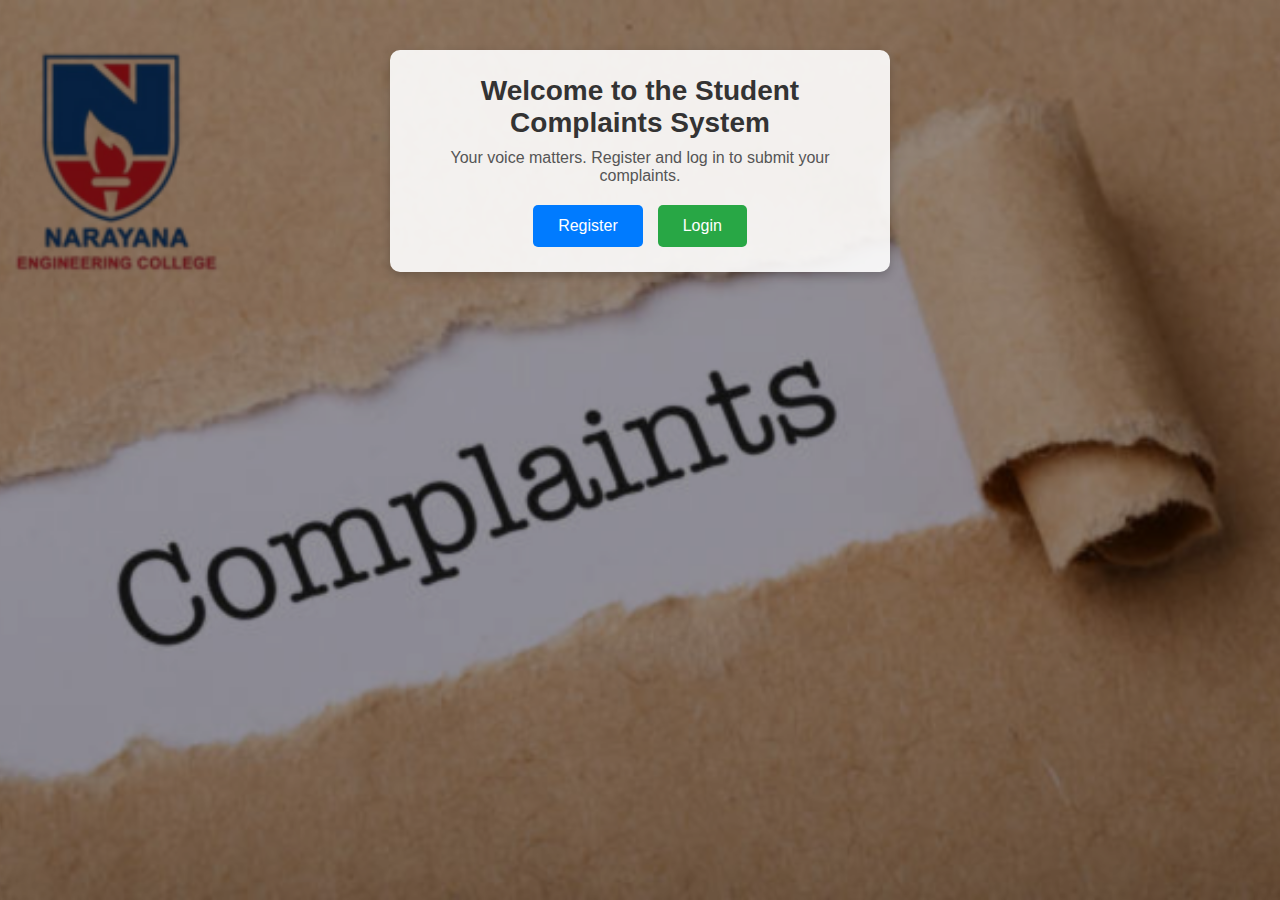
<file: index.html>
<!DOCTYPE html>
<html lang="en">
<head>
    <meta charset="UTF-8">
    <meta name="viewport" content="width=device-width, initial-scale=1.0">
    <title>Student Complaints System</title>
    <link rel="stylesheet" href="style.css">
</head>
<body>
    <div class="container">
        <h1>Welcome to the Student Complaints System</h1>
        <p>Your voice matters. Register and log in to submit your complaints.</p>
        <div class="buttons">
            <a href="register.html" class="btn">Register</a>
            <a href="login.html" class="btn">Login</a>
        </div>
    </div>
</body>
</html>
</file>
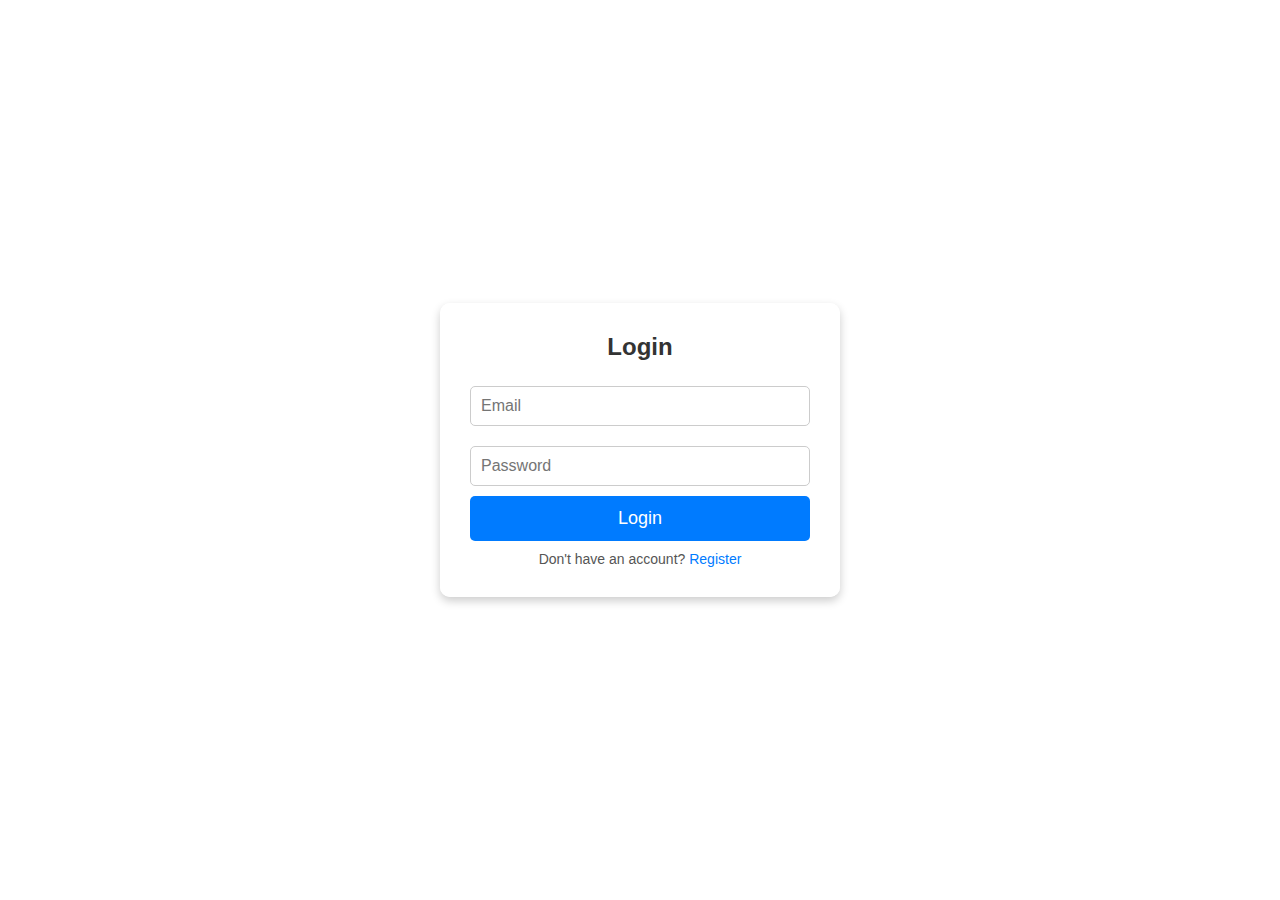
<file: login.html>
<!DOCTYPE html>
<html lang="en">
<head>
    <meta charset="UTF-8">
    <meta name="viewport" content="width=device-width, initial-scale=1.0">
    <title>Login</title>
    <style>
        /* Reset & General Styles */
        * {
            margin: 0;
            padding: 0;
            box-sizing: border-box;
            font-family: Arial, sans-serif;
        }

        /* Background */
        body {
            background: url('https://www.necn.ac.in/sports/SPORTS-IMAGES/ballbadminton.jpg') no-repeat center/cover; /* High-quality background image */
            height: 100vh;
            display: flex;
            justify-content: center;
            align-items: center;
        }

        /* Login Form Container */
        .login-container {
            background: rgba(255, 255, 255, 0.9);
            padding: 30px;
            border-radius: 10px;
            text-align: center;
            width: 100%;
            max-width: 400px;
            box-shadow: 0 4px 10px rgba(0, 0, 0, 0.2);
        }

        /* Headings */
        h2 {
            margin-bottom: 15px;
            color: #333;
        }

        /* Input Fields */
        input {
            width: 100%;
            padding: 10px;
            margin: 10px 0;
            border: 1px solid #ccc;
            border-radius: 5px;
            font-size: 16px;
        }

        /* Submit Button */
        button {
            width: 100%;
            padding: 12px;
            border: none;
            border-radius: 5px;
            background: #007bff;
            color: white;
            font-size: 18px;
            cursor: pointer;
            transition: 0.3s ease-in-out;
        }

        button:hover {
            background: #0056b3;
        }

        /* Register Link */
        p {
            margin-top: 10px;
            font-size: 14px;
            color: #555;
        }

        p a {
            color: #007bff;
            text-decoration: none;
        }

        p a:hover {
            text-decoration: underline;
        }
    </style>
</head>
<body>
    <div class="login-container">
        <h2>Login</h2>
        <form action="login.php" method="POST">
            <input type="email" name="email" placeholder="Email" required>
            <input type="password" name="password" placeholder="Password" required>
            <button type="submit">Login</button>
        </form>
        <p>Don't have an account? <a href="register.html">Register</a></p>
    </div>
</body>
</html>
</file>
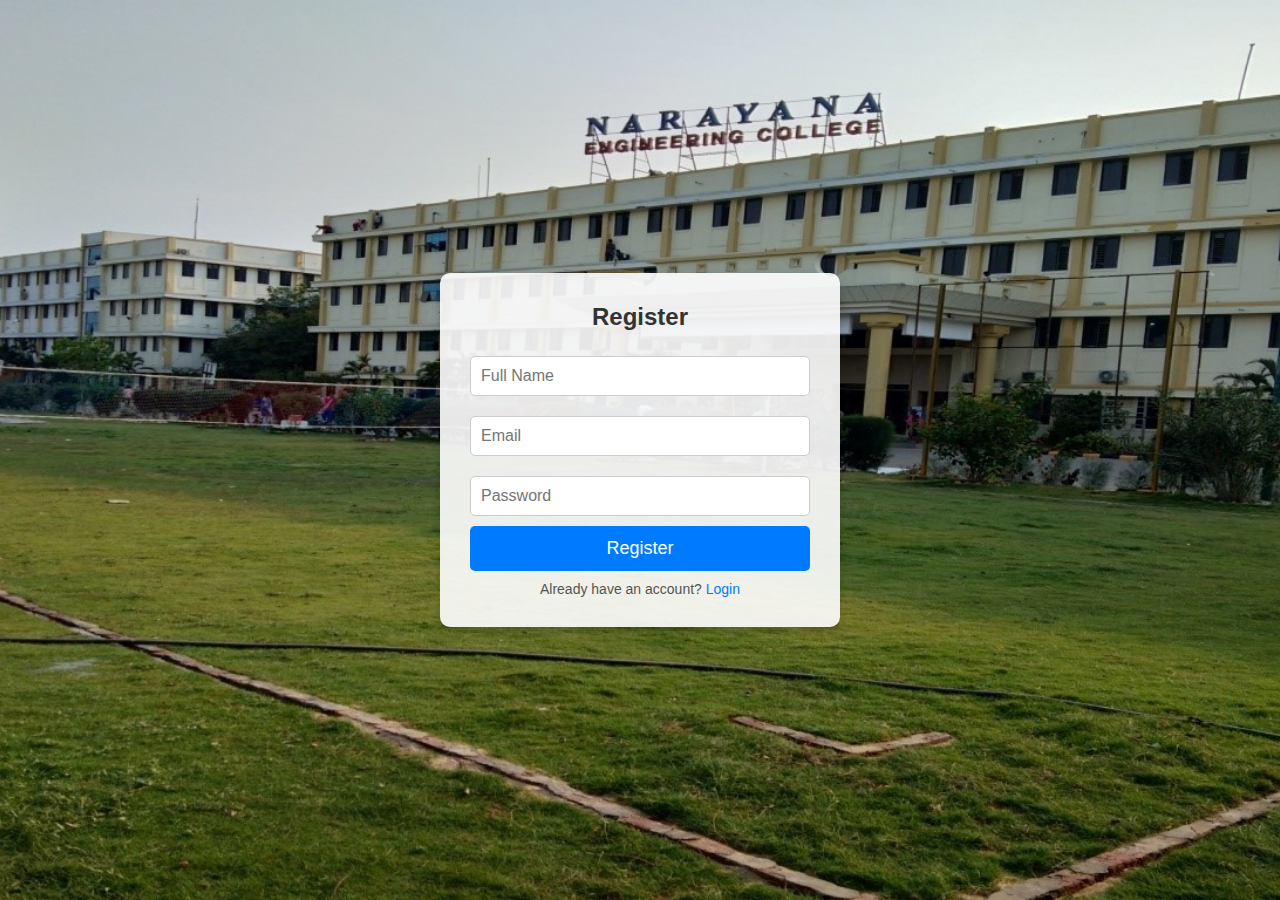
<file: register.html>
<!DOCTYPE html>
<html lang="en">
<head>
    <meta charset="UTF-8">
    <meta name="viewport" content="width=device-width, initial-scale=1.0">
    <title>Register</title>
    <style>
        /* Reset & General Styles */
        * {
            margin: 0;
            padding: 0;
            box-sizing: border-box;
            font-family: Arial, sans-serif;
        }

        /* Background */
        body {
            background: url('clg.jpg') no-repeat center/cover; /* Use a good-quality image */
            height: 100vh;
            display: flex;
            justify-content: center;
            align-items: center;
        }

        /* Form Container */
        .register-container {
            background: rgba(255, 255, 255, 0.9);
            padding: 30px;
            border-radius: 10px;
            text-align: center;
            width: 100%;
            max-width: 400px;
            box-shadow: 0 4px 10px rgba(0, 0, 0, 0.2);
        }

        /* Headings */
        h2 {
            margin-bottom: 15px;
            color: #333;
        }

        /* Input Fields */
        input {
            width: 100%;
            padding: 10px;
            margin: 10px 0;
            border: 1px solid #ccc;
            border-radius: 5px;
            font-size: 16px;
        }

        /* Submit Button */
        button {
            width: 100%;
            padding: 12px;
            border: none;
            border-radius: 5px;
            background: #007bff;
            color: white;
            font-size: 18px;
            cursor: pointer;
            transition: 0.3s ease-in-out;
        }

        button:hover {
            background: #0056b3;
        }

        /* Login Link */
        p {
            margin-top: 10px;
            font-size: 14px;
            color: #555;
        }

        p a {
            color: #007bff;
            text-decoration: none;
        }

        p a:hover {
            text-decoration: underline;
        }
    </style>
</head>
<body>
    <div class="register-container">
        <h2>Register</h2>
        <form action="register.php" method="POST">
            <input type="text" name="name" placeholder="Full Name" required>
            <input type="email" name="email" placeholder="Email" required>
            <input type="password" name="password" placeholder="Password" required>
            <button type="submit">Register</button>
        </form>
        <p>Already have an account? <a href="login.html">Login</a></p>
    </div>
</body>
</html>
</file>
<file: style.css>
/* Reset & General Styles */
* {
    margin: 0;
    padding: 0;
    box-sizing: border-box;
    font-family: Arial, sans-serif;
}

/* Background Image */
body {
    background: url('bg.png') no-repeat center top/cover; /* Changed "center center" to "center top" */
    height: 100vh;
    display: flex;
    justify-content: center;
    align-items: flex-start; /* Align content at the top */
    position: relative;
    overflow: hidden; /* Prevents unwanted scrolling */
}

/* Dark Overlay (For Better Text Visibility) */
body::before {
    content: "";
    position: absolute;
    top: 0;
    left: 0;
    width: 100%;
    height: 100%;
    background: rgba(0, 0, 0, 0.4); /* Dark Overlay */
    z-index: -1;
}

/* Content Box - Positioned at the Top with Padding */
.container {
    background: rgba(255, 255, 255, 0.9); /* Light background */
    padding: 25px;
    border-radius: 10px;
    width: 90%;
    max-width: 500px;
    text-align: center;
    margin-top: 50px; /* Added margin to prevent cutting */
    box-shadow: 0px 4px 10px rgba(0, 0, 0, 0.2);
}

/* Headings */
h1 {
    font-size: 28px;
    margin-bottom: 10px;
    color: #333;
}

p {
    font-size: 16px;
    margin-bottom: 20px;
    color: #555;
}

/* Buttons */
.buttons {
    display: flex;
    justify-content: center;
    gap: 15px;
}

.btn {
    display: inline-block;
    padding: 12px 25px;
    text-decoration: none;
    color: white;
    font-size: 16px;
    border-radius: 5px;
    transition: 0.3s ease-in-out;
    cursor: pointer;
}

.btn:first-child {
    background: #007bff; /* Blue for Register */
}

.btn:last-child {
    background: #28a745; /* Green for Login */
}

.btn:hover {
    opacity: 0.8;
}
</file>
